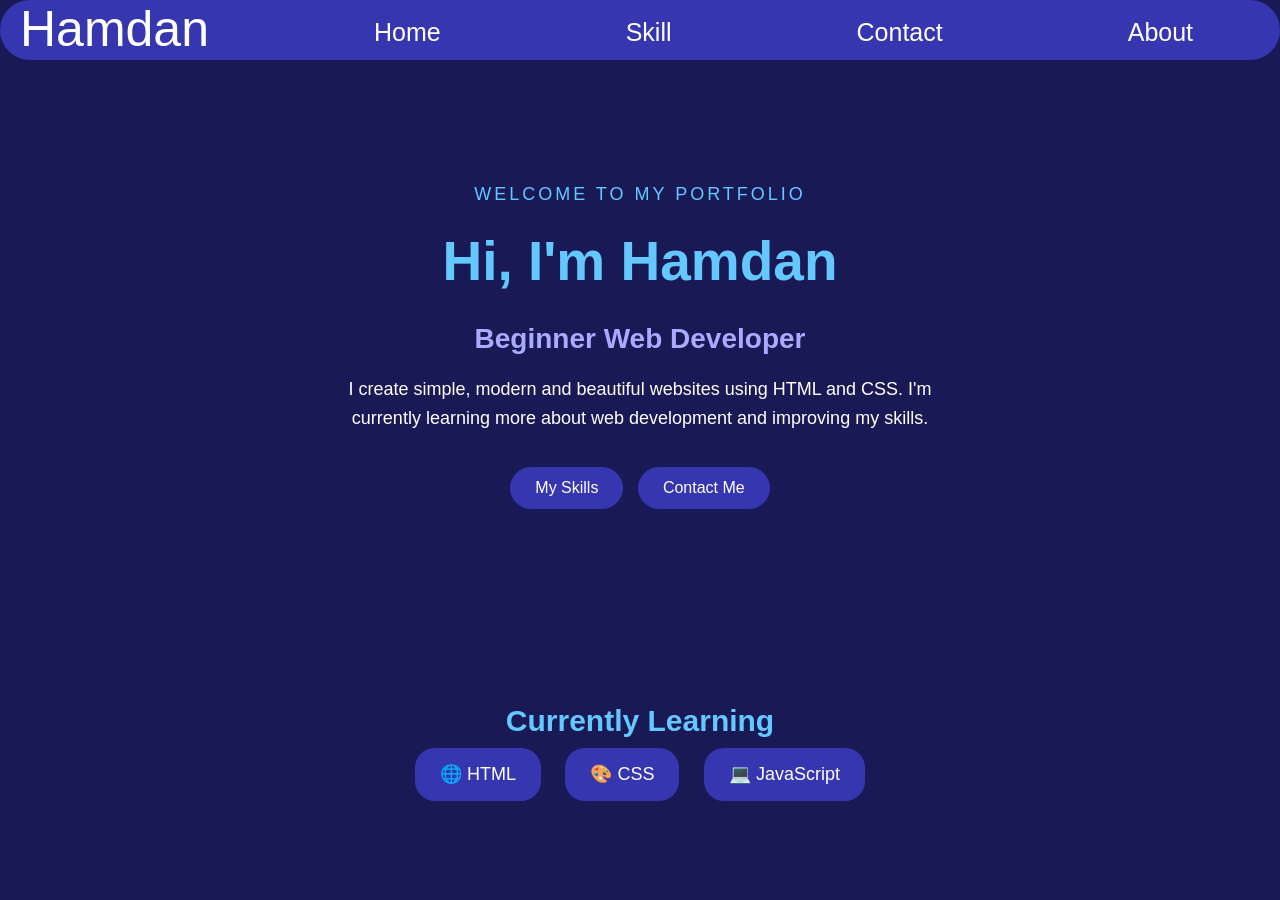
<file: index.html>
<!DOCTYPE html>
<html lang="en">

<head>
    <meta charset="UTF-8">
    <meta name="viewport" content="width=device-width, initial-scale=1.0">
    <title>My portfolio</title>
    <link rel="stylesheet" href="type.css">
</head>

<body>
    <div id="nav">
        <span id="logo">Hamdan</span>
        <a class="a" href="index.html">Home</a>
        <a class="a" href="skill.html">Skill</a>
        <a class="a" href="contact.html">Contact</a>
        <a class="a" href="about.html">About</a>
    </div>
    <!-- Home -->
    <section id="home">
        <p>WELCOME TO MY PORTFOLIO</p>
        <h1>Hi, I'm <span>Hamdan</span></h1>
        <h2>Beginner Web Developer</h2>
        <p> I create simple, modern and beautiful websites using HTML and CSS. I'm currently learning more about web
            development and improving my skills. </p> <a href="skill.html" class="btn">My Skills</a>
        <a href="contact.html" class="btn">Contact Me</a>
    </section> <!-- Currently Learning -->
    <section id="learning">
        <h2>Currently Learning</h2>
        <p>🌐 HTML</p>
        <p>🎨 CSS</p>
        <p>💻 JavaScript</p>
    </section>

</body>
</html>
</file>
<file: type.css>
* {
    margin: 0;
    padding: 0;
    box-sizing: border-box;
}

body {
    background-color: rgb(25, 25, 86);
    color: white;
    font-family: Arial, sans-serif;
}

#nav {
    background-color: rgb(54, 54, 176);
    height: 60px;
    width: 100%;
    border-radius: 60px;
    padding: 0;
    margin: 0 auto;
    display: flex;
    gap: 185px;
    position: sticky;
    top: 0;
}

.a {
    color: white;
    text-decoration: none;
    text-align: center;
    position: relative;
    top: 18px;
    font-size: 25px;
}

.a:hover {
    color: #64c8ff;
    transform: translateY(-4px);
}

#logo {
    color: white;
    font-size: 50px;
    text-align: left;
    position: relative;
    left: 20px;
}

#logo:hover {
    text-shadow: 0 0 15px rgba(100, 200, 255, 0.5);
    transform: scale(1.05);
}

/* Home Section */
#home {
    color: white;
    text-align: center;
    margin-top: 120px;
}

#home p:first-child {
    color: #64c8ff;
    font-size: 18px;
    letter-spacing: 3px;
}

#home h1 {
    font-size: 55px;
    margin: 15px;
}

#home h1 span {
    color: #64c8ff;
}

#home h2 {
    color: #aaaaff;
    font-size: 28px;
}

#home p {
    font-size: 18px;
    max-width: 600px;
    margin: 20px auto;
    line-height: 1.6;
}

.btn {
    display: inline-block;
    color: white;
    background-color: rgb(54, 54, 176);
    text-decoration: none;
    padding: 12px 25px;
    margin: 15px 5px;
    border-radius: 25px;
    transition: 0.3s;
}

.btn:hover {
    background-color: #64c8ff;
    color: rgb(25, 25, 86);
    transform: translateY(-5px);
    box-shadow: 0 0 15px #64c8ff;
}

#learning {
    color: white;
    text-align: center;
    margin-top: 100px;
    padding: 50px 20px;
}

#learning h2 {
    color: #64c8ff;
    font-size: 30px;
}

#learning p {
    display: inline-block;
    background-color: rgb(54, 54, 176);
    padding: 12px 25px;
    margin: 10px;
    border-radius: 20px;
    transition: 0.3s;
}

#learning p:hover {
    transform: translateY(-5px);
    box-shadow: 0 0 12px #64c8ff;
}

/* Skills, About, Contact Pages */
.skill-container, .about-container, .contact-container {
    background-color: rgb(25, 25, 86);
    color: white;
    text-align: center;
    padding: 30px;
}

h1 {
    color: #64c8ff;
    font-size: 40px;
    margin: 30px 0;
}

h2 {
    color: rgb(120, 150, 255);
    margin-top: 30px;
}

p {
    font-size: 18px;
    line-height: 1.6;
}

ul {
    display: inline-block;
    text-align: left;
    font-size: 18px;
}

li {
    margin: 10px;
}

h1:hover {
    text-shadow: 0 0 15px #64c8ff;
}

/* Contact Form */
.contact {
    background: rgb(54, 54, 176);
    width: 400px;
    max-width: 80%;
    margin: 50px auto;
    padding: 30px;
    border-radius: 20px;
    box-shadow: 0 0 15px rgba(100, 200, 255, 0.3);
}

.contact h2 {
    color: #64c8ff;
}

.contact a {
    display: inline-block;
    margin-top: 15px;
    padding: 10px 20px;
    color: white;
    background: #4169e1;
    text-decoration: none;
    border-radius: 20px;
    transition: 0.3s;
}

.contact a:hover {
    background: #64c8ff;
    color: rgb(25, 25, 86);
    transform: scale(1.05);
}

/* Footer */
footer {
    background-color: rgb(54, 54, 176);
    color: white;
    text-align: center;
    padding: 20px;
    margin-top: 50px;
}

/* Responsive */
@media (max-width: 768px) {
    #nav {
        flex-direction: column;
        gap: 10px;
        height: auto;
    }

    .a {
        top: 0;
        font-size: 18px;
        margin: 5px;
    }

    #logo {
        width: 100%;
        text-align: center;
        margin: 10px 0;
    }
}
</file>
